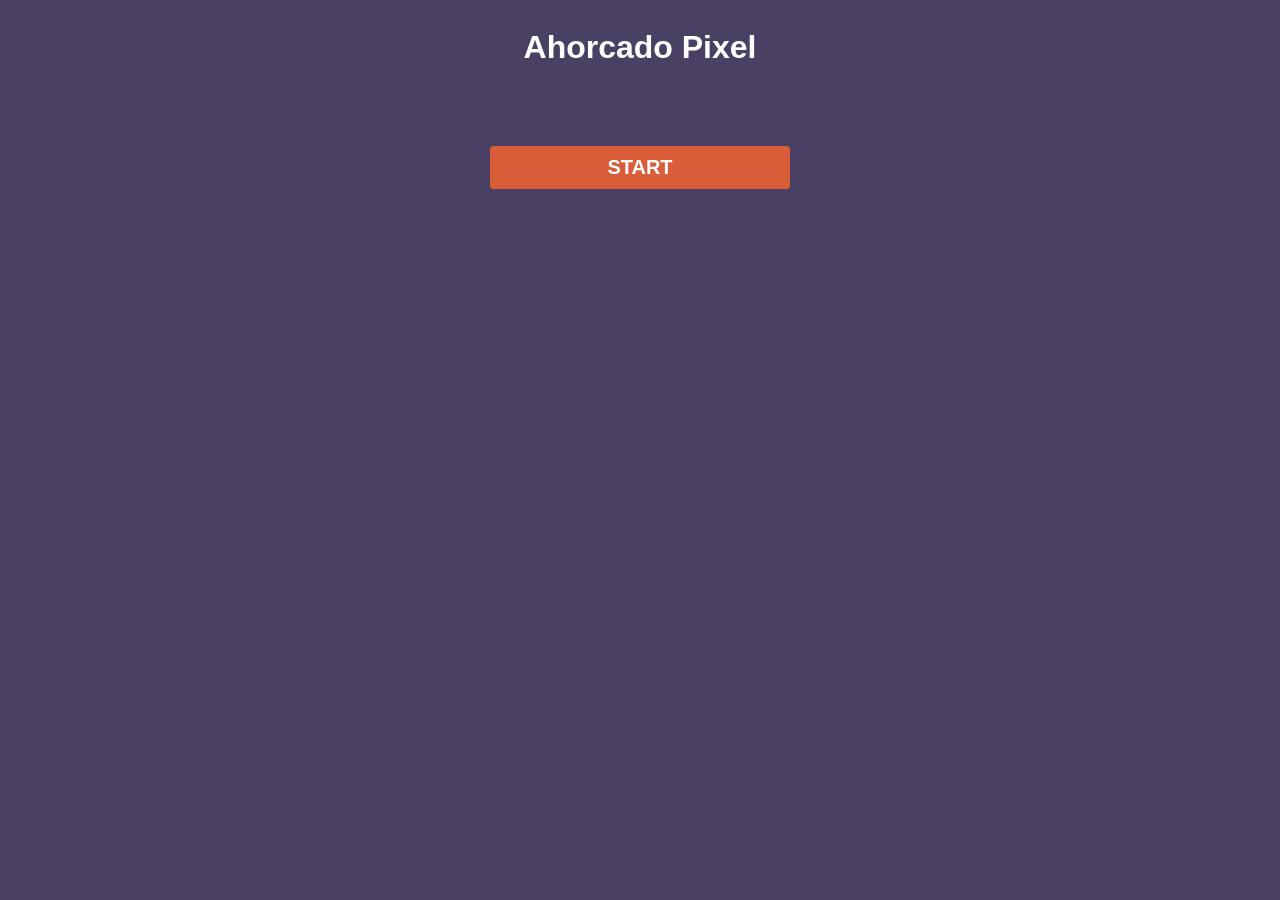
<file: minijuego/juegos/ahorcado/index.html>
<!DOCTYPE html>
<html lang="en">
<head>
    <meta charset="UTF-8">
    <meta http-equiv="X-UA-Compatible" content="IE=edge">
    <meta name="viewport" content="width=device-width, initial-scale=1.0">
    <title>Ahorcado</title>
    <link href="http://fonts.cdnfonts.com/css/sf-pixelate" rel="stylesheet">
    <link rel="stylesheet" href="styles.css" >
    <script type="text/javascript" src="palabras.js" defer></script>
    <script type="text/javascript" src="script.js" defer></script>
</head>
<body>
    <h1>Ahorcado Pixel</h1>
    <div>
        <canvas id="canvas"></canvas>
        <div id="usedLetters"></div>
    </div>
    <div id="usedLetters"></div>
    <div id="wordContainer"></div>
    <button id="startButton">START</button>
</body>
</html>
</file>
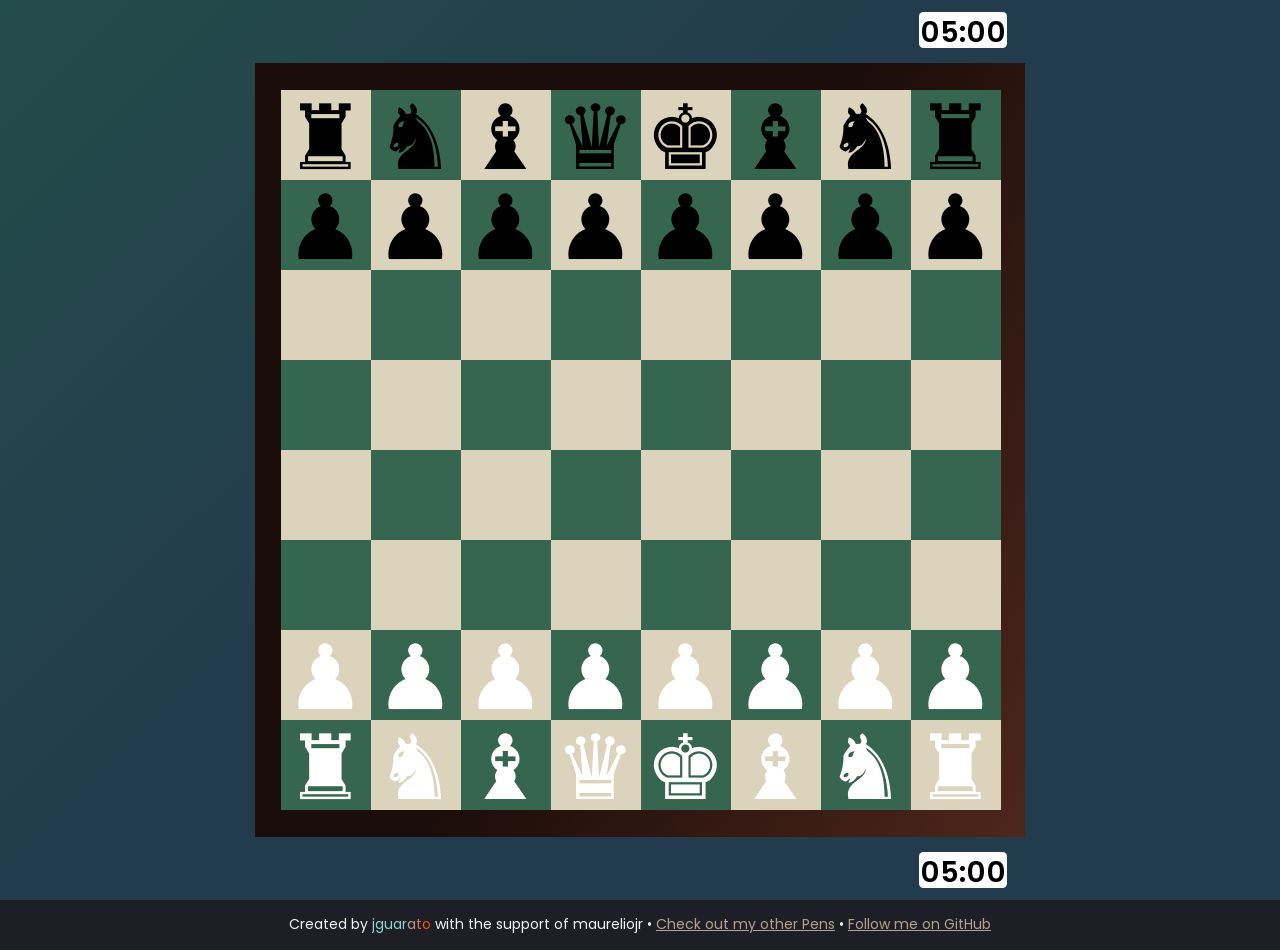
<file: minijuego/juegos/Ajedrez/index.html>
<!DOCTYPE html>
<html lang="en">
<head>
    <meta charset="UTF-8">
    <meta http-equiv="X-UA-Compatible" content="IE=edge">
    <meta name="viewport" content="width=device-width, initial-scale=1.0">
    <title>Ajedrez</title>
    <link rel="stylesheet" href="style.css">
    <script src="./main.js" defer></script>
</head>
<body>
    <div class="container">
        <div class="extra-zone">
          <div class="captured-zone" id="czblack"></div>
          <div class="countdown-timer" id="ctblack">05:00</div>
        </div>
        <div class="chessboard">
          <div class="line l8">
            <div class="square c1">
              <div class="black rook">♜</div>
            </div>
            <div class="square c2">
              <div class="black knight">♞</div>
            </div>
            <div class="square c3">
              <div class="black bishop">♝</div>
            </div>
            <div class="square c4">
              <div class="black queen">♛</div>
            </div>
            <div class="square c5">
              <div class="black king">♚</div>
            </div>
            <div class="square c6">
              <div class="black bishop">♝</div>
            </div>
            <div class="square c7">
              <div class="black knight">♞</div>
            </div>
            <div class="square c8">
              <div class="black rook">♜</div>
            </div>
          </div>
          <div class="line l7">
            <div class="square c1">
              <div class="black pawn">♟</div>
            </div>
            <div class="square c2">
              <div class="black pawn">♟</div>
            </div>
            <div class="square c3">
              <div class="black pawn">♟</div>
            </div>
            <div class="square c4">
              <div class="black pawn">♟</div>
            </div>
            <div class="square c5">
              <div class="black pawn">♟</div>
            </div>
            <div class="square c6">
              <div class="black pawn">♟</div>
            </div>
            <div class="square c7">
              <div class="black pawn">♟</div>
            </div>
            <div class="square c8">
              <div class="black pawn">♟</div>
            </div>
          </div>
          <div class="line l6">
            <div class="square c1"></div>
            <div class="square c2"></div>
            <div class="square c3"></div>
            <div class="square c4"></div>
            <div class="square c5"></div>
            <div class="square c6"></div>
            <div class="square c7"></div>
            <div class="square c8"></div>
          </div>
          <div class="line l5">
            <div class="square c1"></div>
            <div class="square c2"></div>
            <div class="square c3"></div>
            <div class="square c4"></div>
            <div class="square c5"></div>
            <div class="square c6"></div>
            <div class="square c7"></div>
            <div class="square c8"></div>
          </div>
          <div class="line l4">
            <div class="square c1"></div>
            <div class="square c2"></div>
            <div class="square c3"></div>
            <div class="square c4"></div>
            <div class="square c5"></div>
            <div class="square c6"></div>
            <div class="square c7"></div>
            <div class="square c8"></div>
          </div>
          <div class="line l3">
            <div class="square c1"></div>
            <div class="square c2"></div>
            <div class="square c3"></div>
            <div class="square c4"></div>
            <div class="square c5"></div>
            <div class="square c6"></div>
            <div class="square c7"></div>
            <div class="square c8"></div>
          </div>
          <div class="line l2">
            <div class="square c1">
              <div class="white pawn">♟</div>
            </div>
            <div class="square c2">
              <div class="white pawn">♟</div>
            </div>
            <div class="square c3">
              <div class="white pawn">♟</div>
            </div>
            <div class="square c4">
              <div class="white pawn">♟</div>
            </div>
            <div class="square c5">
              <div class="white pawn">♟</div>
            </div>
            <div class="square c6">
              <div class="white pawn">♟</div>
            </div>
            <div class="square c7">
              <div class="white pawn">♟</div>
            </div>
            <div class="square c8">
              <div class="white pawn">♟</div>
            </div>
          </div>
          <div class="line l1">
            <div class="square c1">
              <div class="white rook">♜</div>
            </div>
            <div class="square c2">
              <div class="white knight">♞</div>
            </div>
            <div class="square c3">
              <div class="white bishop">♝</div>
            </div>
            <div class="square c4">
              <div class="white queen">♛</div>
            </div>
            <div class="square c5">
              <div class="white king">♚</div>
            </div>
            <div class="square c6">
              <div class="white bishop">♝</div>
            </div>
            <div class="square c7">
              <div class="white knight">♞</div>
            </div>
            <div class="square c8">
              <div class="white rook">♜</div>
            </div>
          </div>
        </div>
        <div class="extra-zone">
          <div class="captured-zone" id="czwhite"></div>
          <div class="countdown-timer" id="ctwhite">05:00</div>
        </div>
        </div>  
        
        <footer>
          <p>
            Created by <a class="name-dark">jguarato</a> with the support of maureliojr • 
            <a href="https://codepen.io/jguarato" target="_blank">Check out my other Pens</a> •
            <a href="https://github.com/jguarato" target="_blank">Follow me on GitHub</a>
          </p>
        </footer>
        
</body>
</html>
</file>
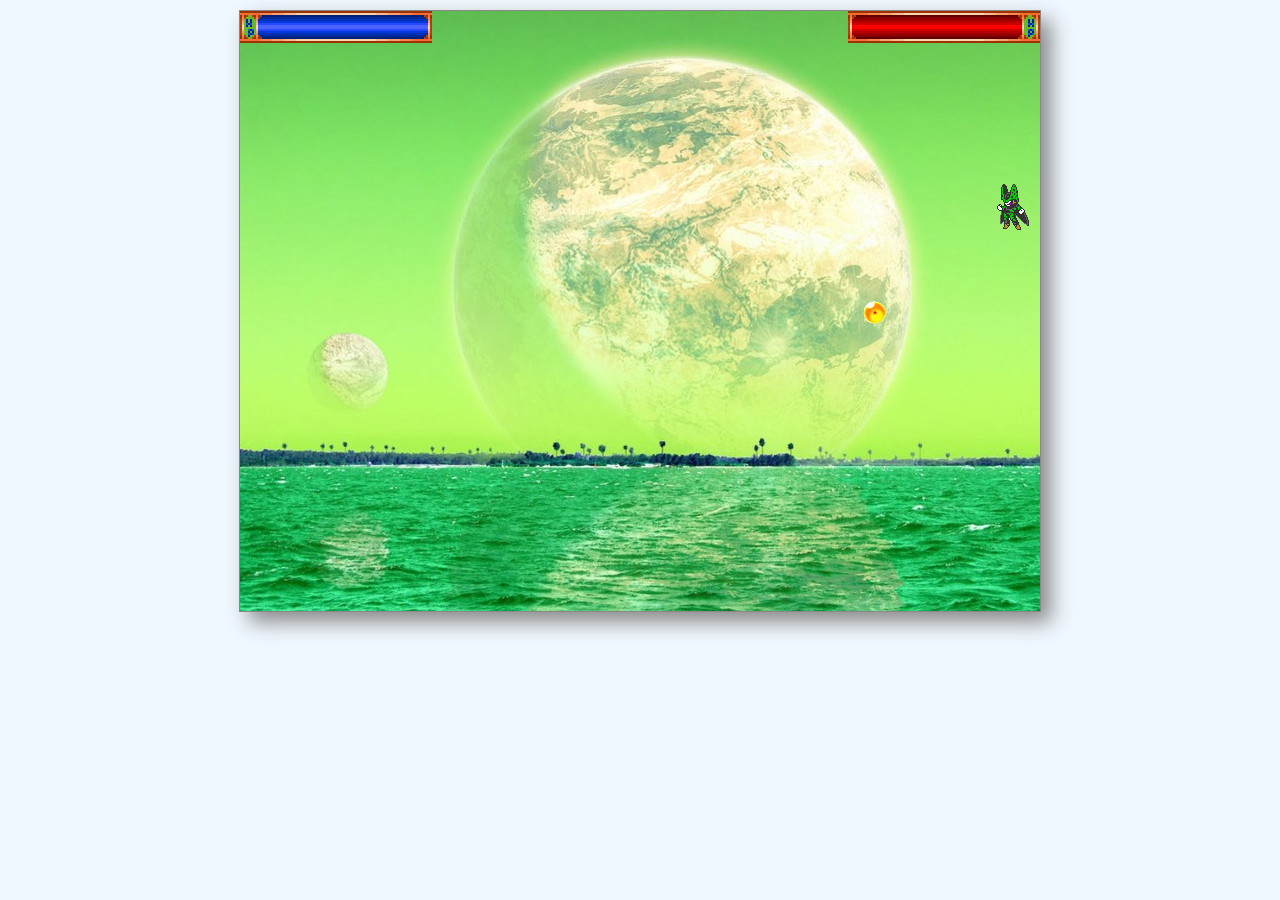
<file: minijuego/juegos/Juego DBZ Nina/index.html>
<!DOCTYPE html>
<html lang="es">
 <head>
  <meta charset="UTF-8">
  <title>DRAGONBALLZ</title>
  <link rel="stylesheet" href="game.css">
 </head>
 <body onkeydown="keyboard.listenKeydown(event);" onkeyup="keyboard.listenKeyup(event);" oncontextmenu="return false;" onload="gameLoop();">
  <audio id="bso" preload><source src="Sonidos/FoxSynergy - Chaos Lily.mp3" type="audio/mpeg" />Tu navegador no es compatible con el elemento audio de html5. Use un navegador compatible.</audio>
  <audio id="disparoCell" preload><source src="Sonidos/skweak2.ogg" type="audio/ogg" />Tu navegador no es compatible con el elemento audio de html5. Use un navegador compatible.</audio>
  <audio id="disparoGoku" preload><source src="Sonidos/skweak3.ogg" type="audio/ogg" />Tu navegador no es compatible con el elemento audio de html5. Use un navegador compatible.</audio>
  <audio id="heridoCell" preload><source src="Sonidos/cut_grunt2.wav" type="audio/wav" />Tu navegador no es compatible con el elemento audio de html5. Use un navegador compatible.</audio>
  <audio id="heridoGoku" preload><source src="Sonidos/gruntsound.wav" type="audio/wav" />Tu navegador no es compatible con el elemento audio de html5. Use un navegador compatible.</audio>
  <canvas id="gameScreen">Tu navegador no es compatible con el elemento canvas de html5. Use un navegador compatible.</canvas>
 </body>
 <script src="stats.min.js"></script>
 <script src="game.js"></script>
 <script type="text/javascript">
		// Google analytics
		(function(i,s,o,g,r,a,m){i['GoogleAnalyticsObject']=r;i[r]=i[r]||function(){
		(i[r].q=i[r].q||[]).push(arguments)},i[r].l=1*new Date();a=s.createElement(o),
		m=s.getElementsByTagName(o)[0];a.async=1;a.src=g;m.parentNode.insertBefore(a,m)
		})(window,document,'script','//www.google-analytics.com/analytics.js','ga');

		ga('create', 'UA-45433616-1', 'binary-sequence.github.io');
		ga('send', 'pageview');
 </script>
</html>
</file>
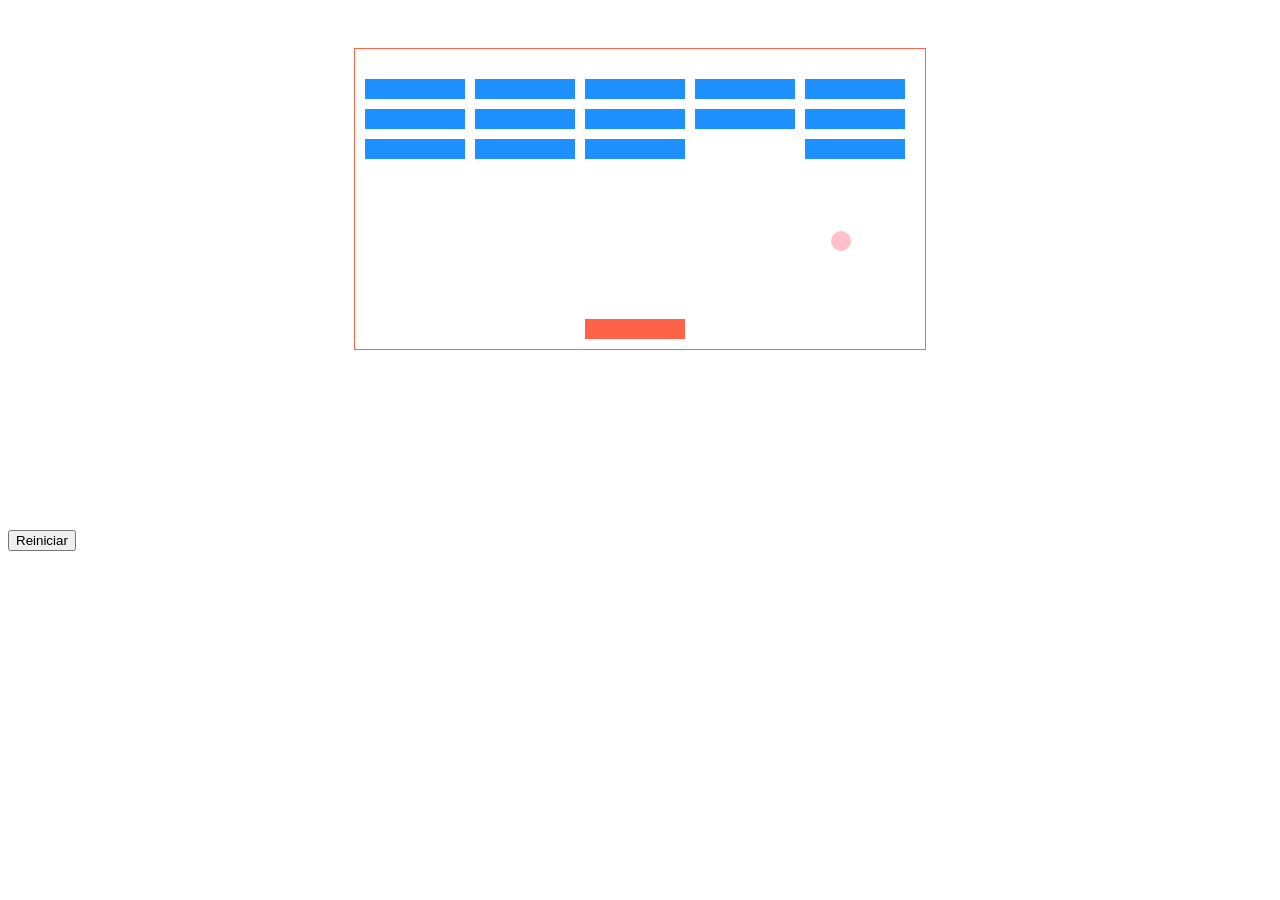
<file: minijuego/juegos/juego-bloques/index.html>
<!DOCTYPE html>
<html lang="en">
<head>
    <meta charset="UTF-8">
    <meta http-equiv="X-UA-Compatible" content="IE=edge">
    <meta name="viewport" content="width=device-width, initial-scale=1.0">
    <link rel="stylesheet" href="estilos.css">
    <title>Jueguecito</title>
</head>
<body>
    <div class="container">
        <div class="contenedor">
            
        </div>

    </div>
	<button id="reset">Reiniciar</button>
    <script src="codigo.js"></script>
</body>
</html>
</file>
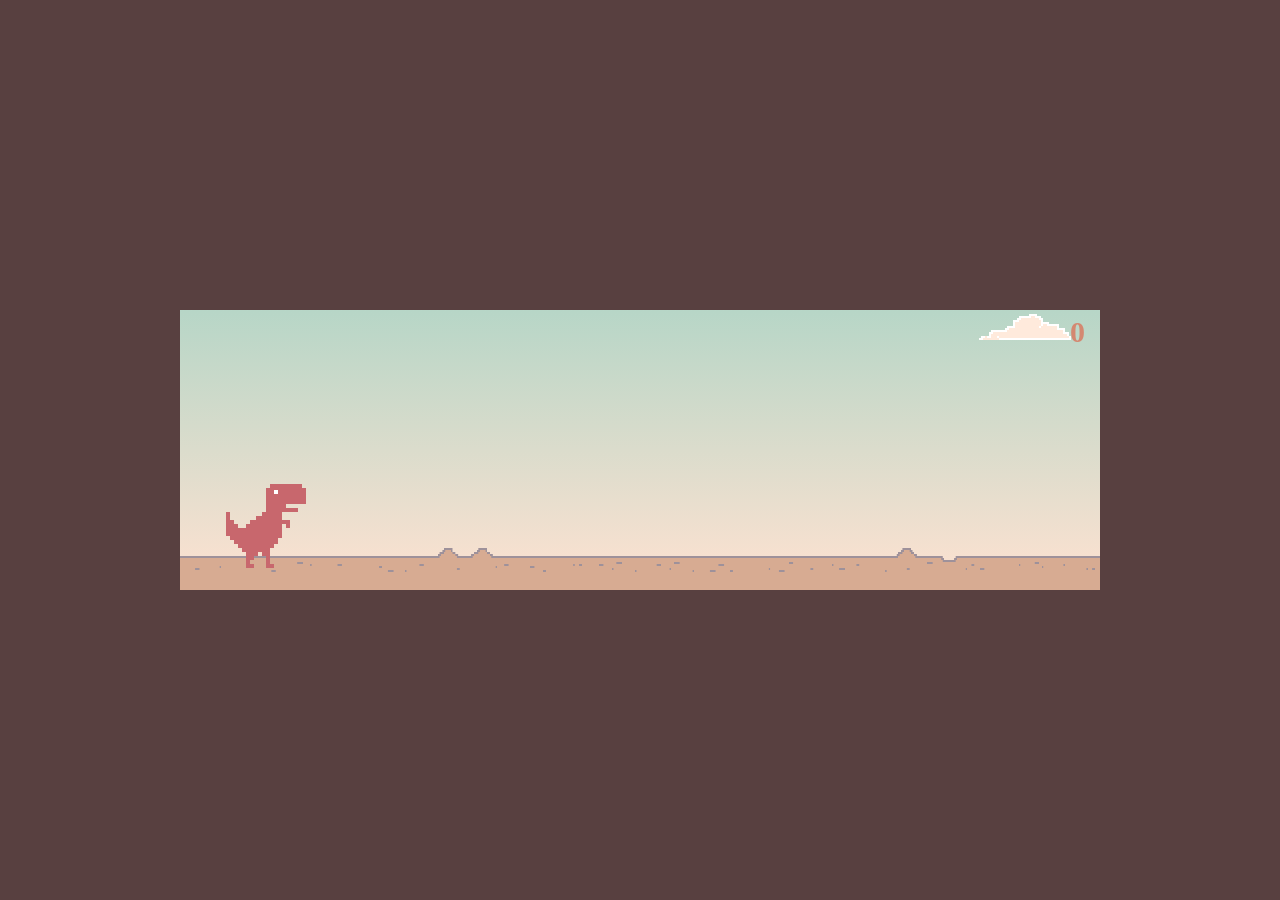
<file: minijuego/juegos/Juegopaz/index.html>
<!DOCTYPE html>
<html lang="en">
<head>
    <meta charset="UTF-8">
    <meta http-equiv="X-UA-Compatible" content="IE=edge">
    <meta name="viewport" content="width=device-width, initial-scale=1.0">
    <title>Dinosaurio Chrome V2</title>
    <style>

* {
    padding: 0;
    margin: 0;
}

body{
    height: 100vh;
    background: #584040;
    display: flex;
    align-items: center;
}

.contenedor {
    width: 920px;
    height: 280px;
    margin: 0 auto;
    
    position: relative;

    background: linear-gradient(#b7d6c7, transparent) #ffe2d1;/*linear-gradient(#90ebff, white);*/
    transition: background-color 1s linear;
    overflow: hidden;
}

.mediodia {
    background-color: #ffdcf3;
}

.tarde {
    background-color: #ffadad;
}

.noche {
    background-color: #aca8c7;
}

.dino {
    width: 84px;
    height: 84px;

    position: absolute;
    bottom: 22px;
    left: 42px;
    z-index: 2;

    background: url(img/dino.png) repeat-x 0px 0px;
    background-size: 336px 84px;
    background-position-x: 0px;

}

.dino-corriendo {
    animation: animarDino 0.25s steps(2) infinite;
}
.dino-estrellado {
    background-position-x: -252px;
}

.suelo {
    width: 200%;
    height: 42px;

    position: absolute;
    bottom: 0;
    left: 0;

    background: url(img/suelo.png) repeat-x 0px 0px;
    background-size: 50% 42px;

}

.cactus{
    width: 46px;
    height: 96px;

    position: absolute;
    bottom: 16px;
    left: 600px;
    z-index: 1;

    background: url(img/cactus1.png) no-repeat;
}
.cactus2{
    width: 98px;
    height: 66px;

    background: url(img/cactus2.png) no-repeat;
}

.nube{
    width: 92px;
    height: 26px;

    position: absolute;
    z-index: 0;

    background: url(img/nube.png) no-repeat;
    background-size: 92px 26px;
}

.score{
    width: 100px;
    height: 30px;

    position: absolute;
    top: 5px;
    right: 15px;
    z-index: 10;

    color: #d48871;
    font-family: Verdana;
    font-size: 30px;
    font-weight: bold;
    text-align: right;
}

.game-over{
    display: none;

    position: absolute;
    width: 100%;


    text-align: center;
    color: #7e928b;
    font-size: 30px;
    font-family: Verdana;
    font-weight: 700;
}

@keyframes animarDino{
    from{
        background-position-x: -84px;
    }
    to{
        background-position-x: -252px;
    }
}


    </style>
</head>
<body>

    <div class="contenedor">

        <div class="suelo"></div>
        
        <div class="dino dino-corriendo"></div>

        <div class="score">0</div>

    </div>

    <div class="game-over">GAME OVER</div>
    

<script>

//****** GAME LOOP ********//

var time = new Date();
var deltaTime = 0;

if(document.readyState === "complete" || document.readyState === "interactive"){
    setTimeout(Init, 1);
}else{
    document.addEventListener("DOMContentLoaded", Init); 
}

function Init() {
    time = new Date();
    Start();
    Loop();
}

function Loop() {
    deltaTime = (new Date() - time) / 1000;
    time = new Date();
    Update();
    requestAnimationFrame(Loop);
}

//****** GAME LOGIC ********//

var sueloY = 22;
var velY = 0;
var impulso = 900;
var gravedad = 2500;

var dinoPosX = 42;
var dinoPosY = sueloY; 

var sueloX = 0;
var velEscenario = 1280/3;
var gameVel = 1;
var score = 0;

var parado = false;
var saltando = false;

var tiempoHastaObstaculo = 2;
var tiempoObstaculoMin = 0.9;
var tiempoObstaculoMax = 1.8;
var obstaculoPosY = 16;
var obstaculos = [];

var tiempoHastaNube = 0.5;
var tiempoNubeMin = 0.7;
var tiempoNubeMax = 2.7;
var maxNubeY = 270;
var minNubeY = 100;
var nubes = [];
var velNube = 0.5;

var contenedor;
var dino;
var textoScore;
var suelo;
var gameOver;

function Start() {
    gameOver = document.querySelector(".game-over");
    suelo = document.querySelector(".suelo");
    contenedor = document.querySelector(".contenedor");
    textoScore = document.querySelector(".score");
    dino = document.querySelector(".dino");
    document.addEventListener("keydown", HandleKeyDown);
}

function Update() {
    if(parado) return;
    
    MoverDinosaurio();
    MoverSuelo();
    DecidirCrearObstaculos();
    DecidirCrearNubes();
    MoverObstaculos();
    MoverNubes();
    DetectarColision();

    velY -= gravedad * deltaTime;
}

function HandleKeyDown(ev){
    if(ev.keyCode == 32){
        Saltar();
    }
}

function Saltar(){
    if(dinoPosY === sueloY){
        saltando = true;
        velY = impulso;
        dino.classList.remove("dino-corriendo");
    }
}

function MoverDinosaurio() {
    dinoPosY += velY * deltaTime;
    if(dinoPosY < sueloY){
        
        TocarSuelo();
    }
    dino.style.bottom = dinoPosY+"px";
}

function TocarSuelo() {
    dinoPosY = sueloY;
    velY = 0;
    if(saltando){
        dino.classList.add("dino-corriendo");
    }
    saltando = false;
}

function MoverSuelo() {
    sueloX += CalcularDesplazamiento();
    suelo.style.left = -(sueloX % contenedor.clientWidth) + "px";
}

function CalcularDesplazamiento() {
    return velEscenario * deltaTime * gameVel;
}

function Estrellarse() {
    dino.classList.remove("dino-corriendo");
    dino.classList.add("dino-estrellado");
    parado = true;
}

function DecidirCrearObstaculos() {
    tiempoHastaObstaculo -= deltaTime;
    if(tiempoHastaObstaculo <= 0) {
        CrearObstaculo();
    }
}

function DecidirCrearNubes() {
    tiempoHastaNube -= deltaTime;
    if(tiempoHastaNube <= 0) {
        CrearNube();
    }
}

function CrearObstaculo() {
    var obstaculo = document.createElement("div");
    contenedor.appendChild(obstaculo);
    obstaculo.classList.add("cactus");
    if(Math.random() > 0.5) obstaculo.classList.add("cactus2");
    obstaculo.posX = contenedor.clientWidth;
    obstaculo.style.left = contenedor.clientWidth+"px";

    obstaculos.push(obstaculo);
    tiempoHastaObstaculo = tiempoObstaculoMin + Math.random() * (tiempoObstaculoMax-tiempoObstaculoMin) / gameVel;
}

function CrearNube() {
    var nube = document.createElement("div");
    contenedor.appendChild(nube);
    nube.classList.add("nube");
    nube.posX = contenedor.clientWidth;
    nube.style.left = contenedor.clientWidth+"px";
    nube.style.bottom = minNubeY + Math.random() * (maxNubeY-minNubeY)+"px";
    
    nubes.push(nube);
    tiempoHastaNube = tiempoNubeMin + Math.random() * (tiempoNubeMax-tiempoNubeMin) / gameVel;
}

function MoverObstaculos() {
    for (var i = obstaculos.length - 1; i >= 0; i--) {
        if(obstaculos[i].posX < -obstaculos[i].clientWidth) {
            obstaculos[i].parentNode.removeChild(obstaculos[i]);
            obstaculos.splice(i, 1);
            GanarPuntos();
        }else{
            obstaculos[i].posX -= CalcularDesplazamiento();
            obstaculos[i].style.left = obstaculos[i].posX+"px";
        }
    }
}

function MoverNubes() {
    for (var i = nubes.length - 1; i >= 0; i--) {
        if(nubes[i].posX < -nubes[i].clientWidth) {
            nubes[i].parentNode.removeChild(nubes[i]);
            nubes.splice(i, 1);
        }else{
            nubes[i].posX -= CalcularDesplazamiento() * velNube;
            nubes[i].style.left = nubes[i].posX+"px";
        }
    }
}

function GanarPuntos() {
    score++;
    textoScore.innerText = score;
    if(score == 5){
        gameVel = 1.5;
        contenedor.classList.add("mediodia");
    }else if(score == 10) {
        gameVel = 2;
        contenedor.classList.add("tarde");
    } else if(score == 20) {
        gameVel = 3;
        contenedor.classList.add("noche");
    }
    suelo.style.animationDuration = (3/gameVel)+"s";
}

function GameOver() {
    Estrellarse();
    gameOver.style.display = "block";
}

function DetectarColision() {
    for (var i = 0; i < obstaculos.length; i++) {
        if(obstaculos[i].posX > dinoPosX + dino.clientWidth) {
            //EVADE
            break; //al estar en orden, no puede chocar con más
        }else{
            if(IsCollision(dino, obstaculos[i], 10, 30, 15, 20)) {
                GameOver();
            }
        }
    }
}

function IsCollision(a, b, paddingTop, paddingRight, paddingBottom, paddingLeft) {
    var aRect = a.getBoundingClientRect();
    var bRect = b.getBoundingClientRect();

    return !(
        ((aRect.top + aRect.height - paddingBottom) < (bRect.top)) ||
        (aRect.top + paddingTop > (bRect.top + bRect.height)) ||
        ((aRect.left + aRect.width - paddingRight) < bRect.left) ||
        (aRect.left + paddingLeft > (bRect.left + bRect.width))
    );
}


</script>
</body>
</html>
</file>
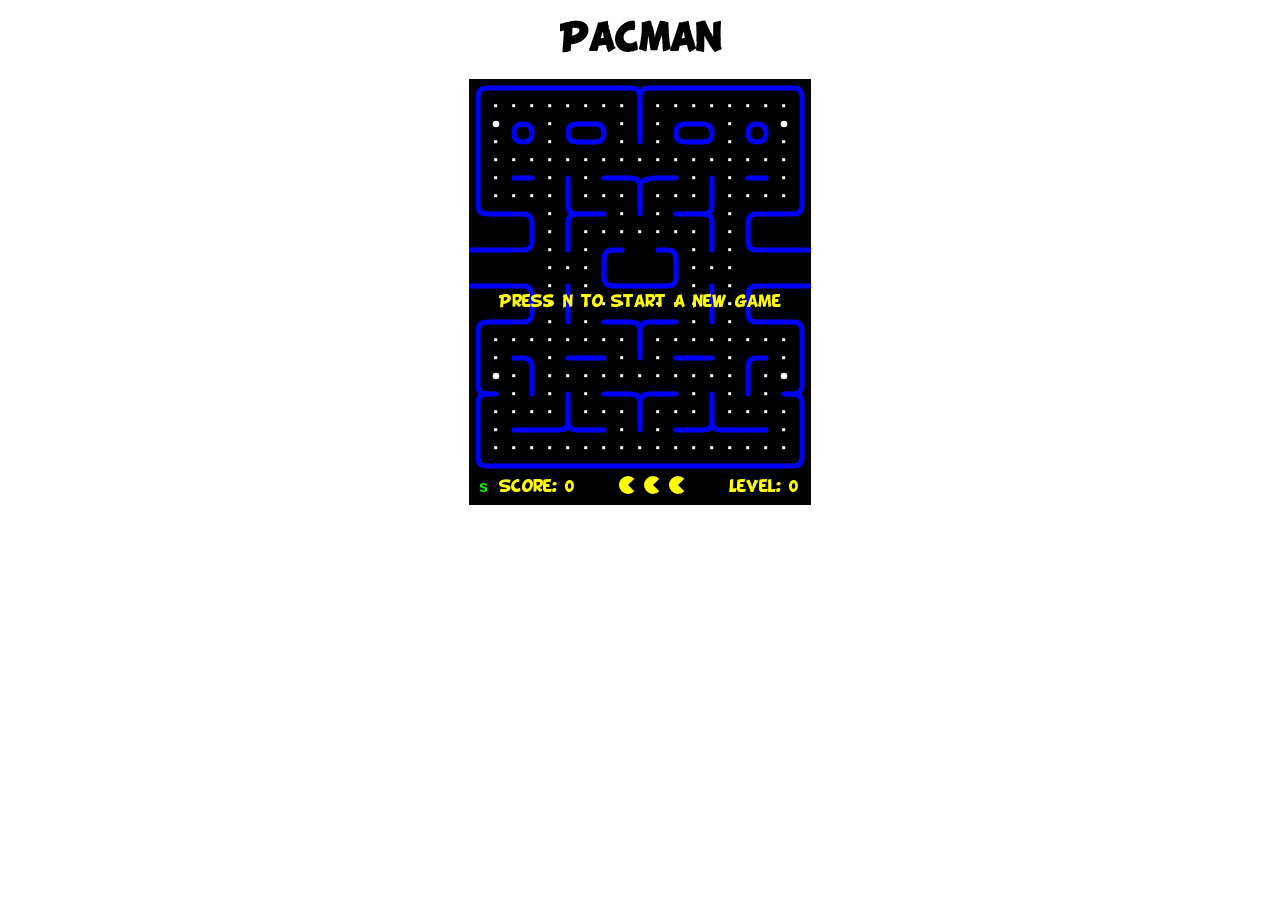
<file: minijuego/juegos/pacman-master/index.html>
<!DOCTYPE html>
<html>
  <head>
    <meta charset="utf-8" />
    <title>PACMAN</title>
    
    <style type="text/css">
      @font-face {
	    font-family: 'BDCartoonShoutRegular';
        src: url('BD_Cartoon_Shout-webfont.ttf') format('truetype');
	    font-weight: normal;
	    font-style: normal;
      }
      #pacman {
        height:450px;
        width:342px;
        margin:20px auto;
      }
      #shim { 
        font-family: BDCartoonShoutRegular; 
        position:absolute;
        visibility:hidden
      }
      h1 { font-family: BDCartoonShoutRegular; text-align:center; }
      body { width:342px; margin:0px auto; font-family:sans-serif; }
      a { text-decoration:none; }
    </style>

</head>

<body>
  
  <div id="shim">shim for font face</div>

  <h1>Pacman</h1>

  

  <div id="pacman"></div>
  <script src="pacman.js"></script>
  <script src="modernizr-1.5.min.js"></script>

  <script>

    var el = document.getElementById("pacman");

    if (Modernizr.canvas && Modernizr.localstorage && 
        Modernizr.audio && (Modernizr.audio.ogg || Modernizr.audio.mp3)) {
      window.setTimeout(function () { PACMAN.init(el, "./"); }, 0);
    } else { 
      el.innerHTML = "Sorry, needs a decent browser<br /><small>" + 
        "(firefox 3.6+, Chrome 4+, Opera 10+ and Safari 4+)</small>";
    }
  </script>

</body>
</html>
</file>
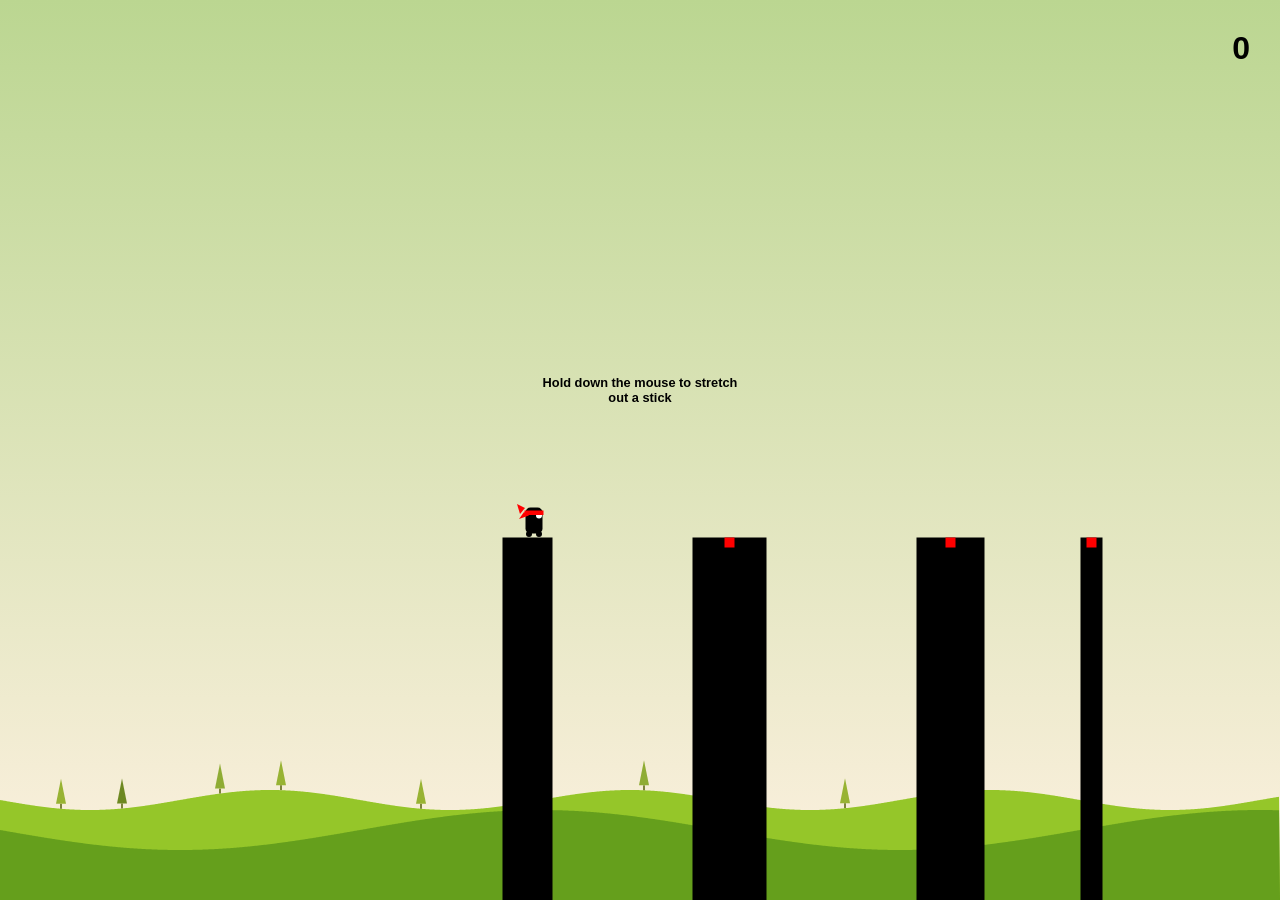
<file: minijuego/juegos/Stick Hero/index.html>
<!DOCTYPE html>
<html lang="en">
<head>
    <meta charset="UTF-8">
    <meta http-equiv="X-UA-Compatible" content="IE=edge">
    <meta name="viewport" content="width=device-width, initial-scale=1.0">
    <title>Document</title>
    <script src="./main.js" defer></script>
    <link rel="stylesheet" href="style.css">
</head>
<body>
    <div class="container">
        <div id="score"></div>
        <canvas id="game" width="375" height="375"></canvas>
        <div id="introduction">Hold down the mouse to stretch out a stick</div>
        <div id="perfect">DOUBLE SCORE</div>
        <button id="restart">RESTART</button>
      </div>
      
      
      </div>
</body>
</html>
</file>
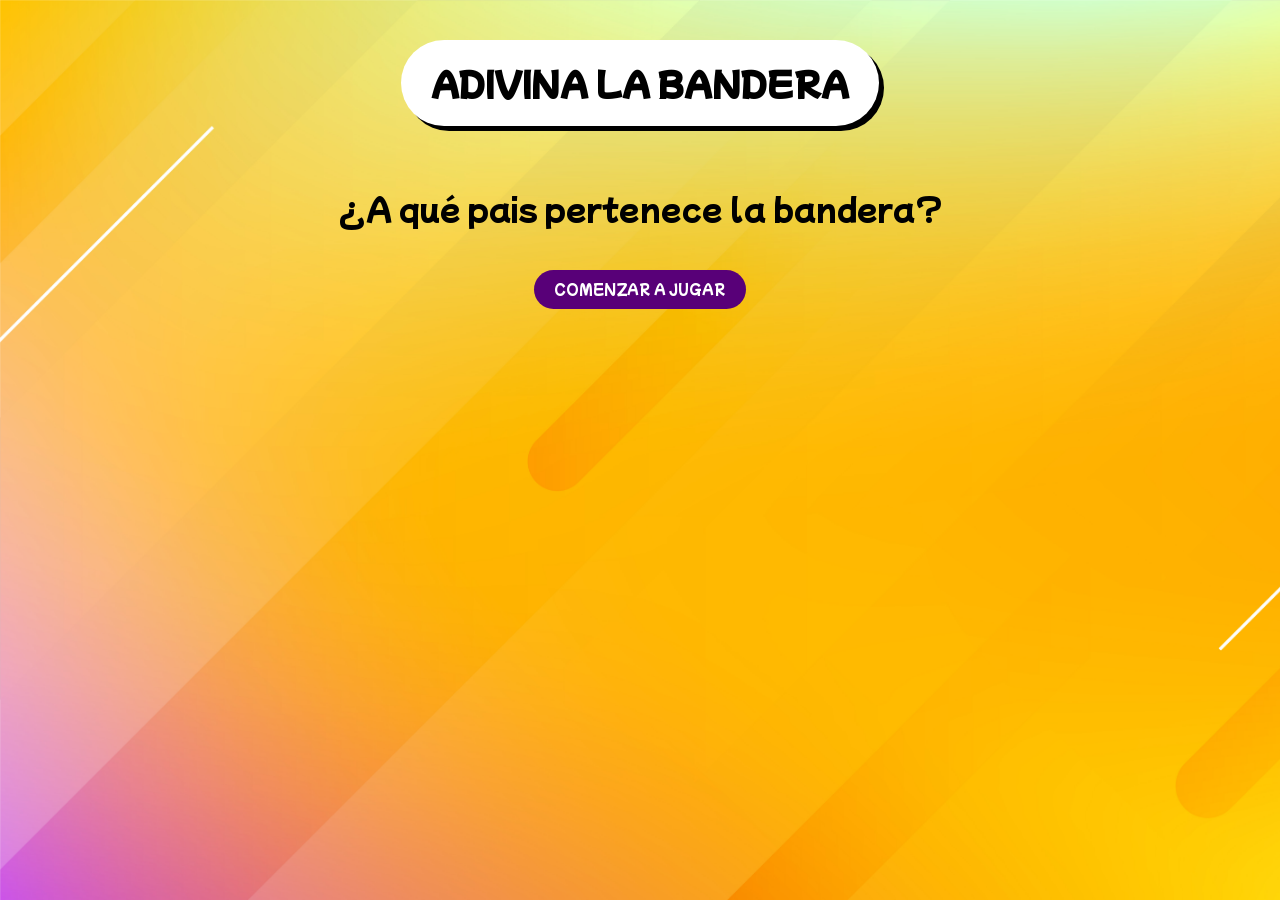
<file: minijuego/juegos/juego quiz/juego quiz/index.html>
<!DOCTYPE html>
<html lang="es">
<head>
    <meta charset="UTF-8">
    <meta http-equiv="X-UA-Compatible" content="IE=edge">
    <meta name="viewport" content="width=device-width, initial-scale=1.0">
    <link rel="stylesheet" href="estilo.css">
    <title>ADIVINA LA BANDERA</title>
</head>
<body>
    <h1>ADIVINA LA BANDERA</h1>

    <!-- Pantalla inicial -->
    <div id="pantalla-inicial">
        <p>¿A qué pais pertenece la bandera?</p>
        <button class="btn" onclick="comenzarJuego()">COMENZAR A JUGAR</button>
    </div>

    <!-- Pantalla juego -->
    <div class="pantalla-juego" id="pantalla-juego">
        <img src="img/ad.svg" alt="" id="imgBandera">
        <div class="opciones">
            <div class="opcion" id="op0" onclick="comprobarRespuesta(0)">
                <div class="letra" id="l0">A</div>
                <div class="nombre" id="n0">OPCION A</div>
            </div>
            <div class="opcion" id="op1" onclick="comprobarRespuesta(1)">
                <div class="letra" id="l1">B</div>
                <div class="nombre" id="n1">OPCION B</div>
            </div>
            <div class="opcion" id="op2" onclick="comprobarRespuesta(2)">
                <div class="letra" id="l2">C</div>
                <div class="nombre" id="n2">OPCION C</div>
            </div>
        </div>
    </div>
    <!-- Pantalla final -->
    <div id="pantalla-final">
        <h2>CORRECTAS: <span id="numCorrectas">3</span></h2>
        <h2>INCORRECTAS: <span id="numIncorrectas">2</span></h2>
        <button class="btn" onclick="volverAlInicio()">VOLVER AL INICIO</button>
    </div>

    
    <script src="script.js"></script>
</body>
</html>
</file>
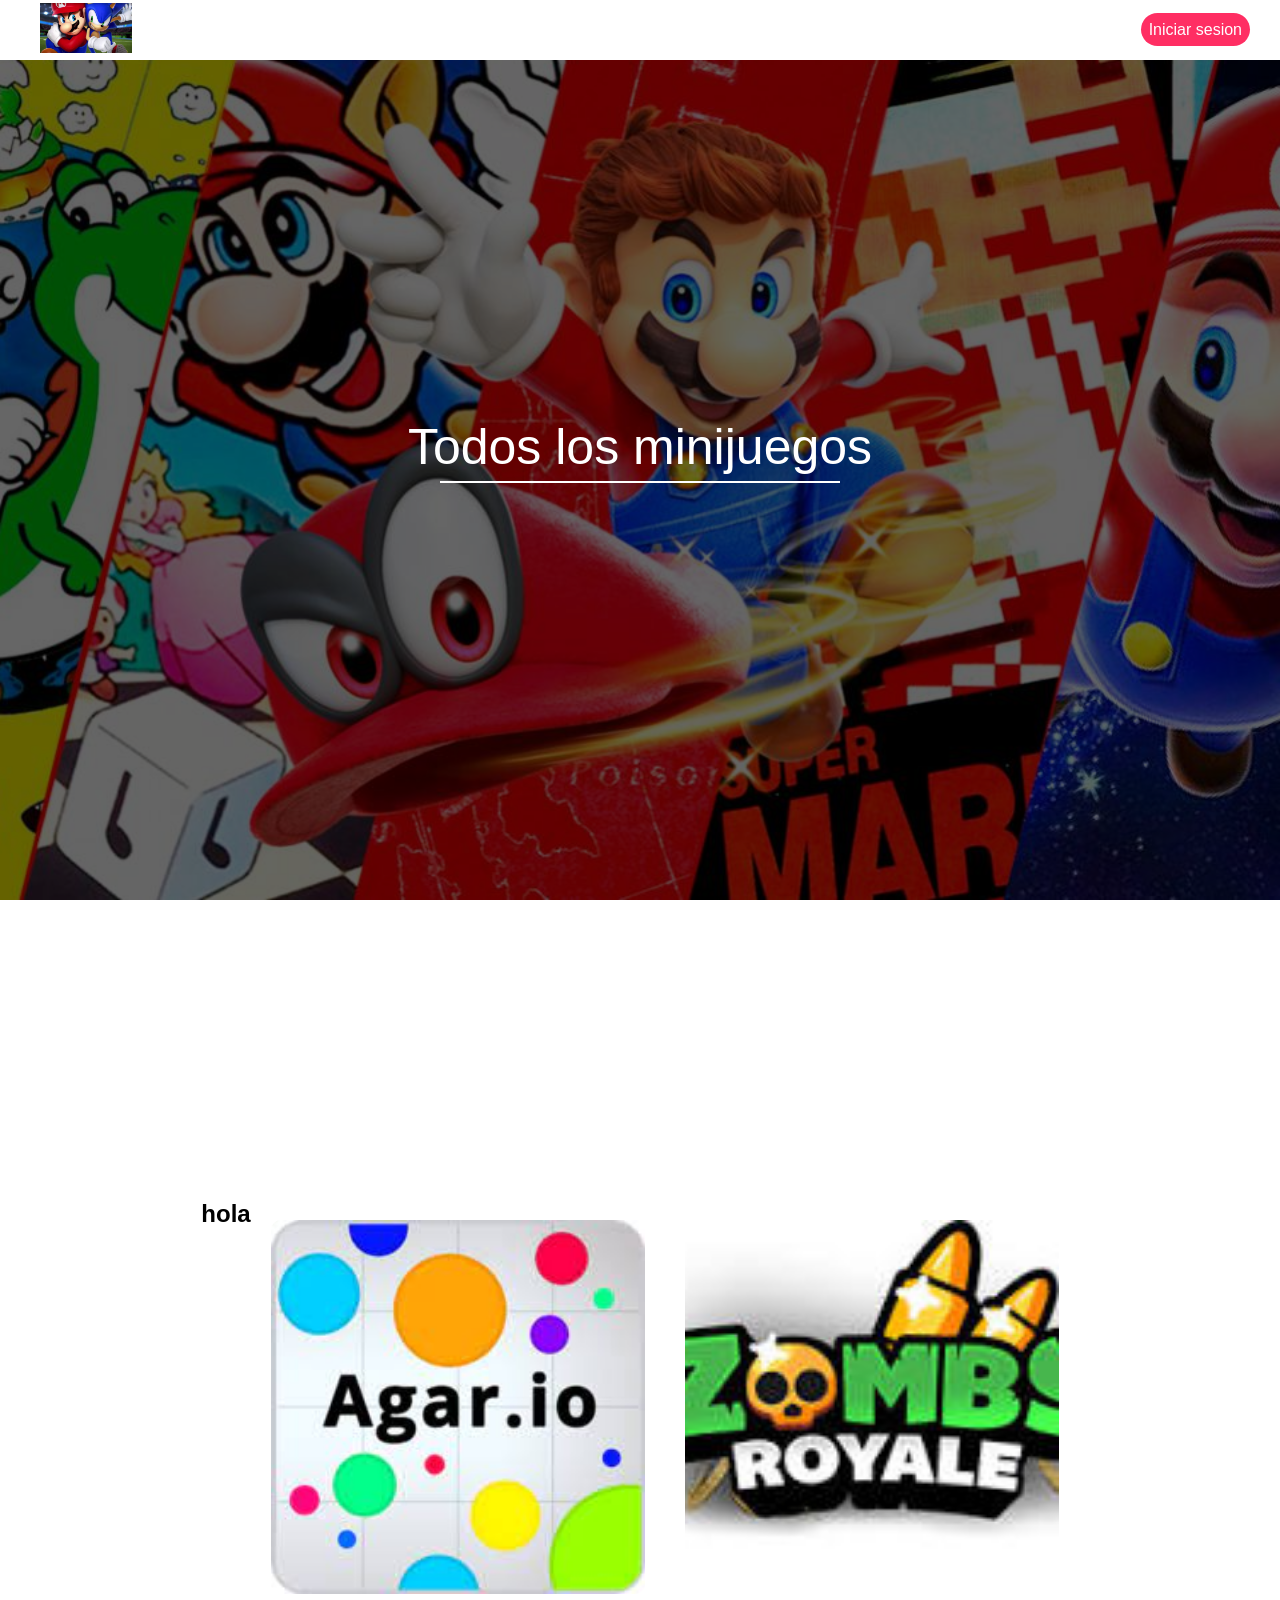
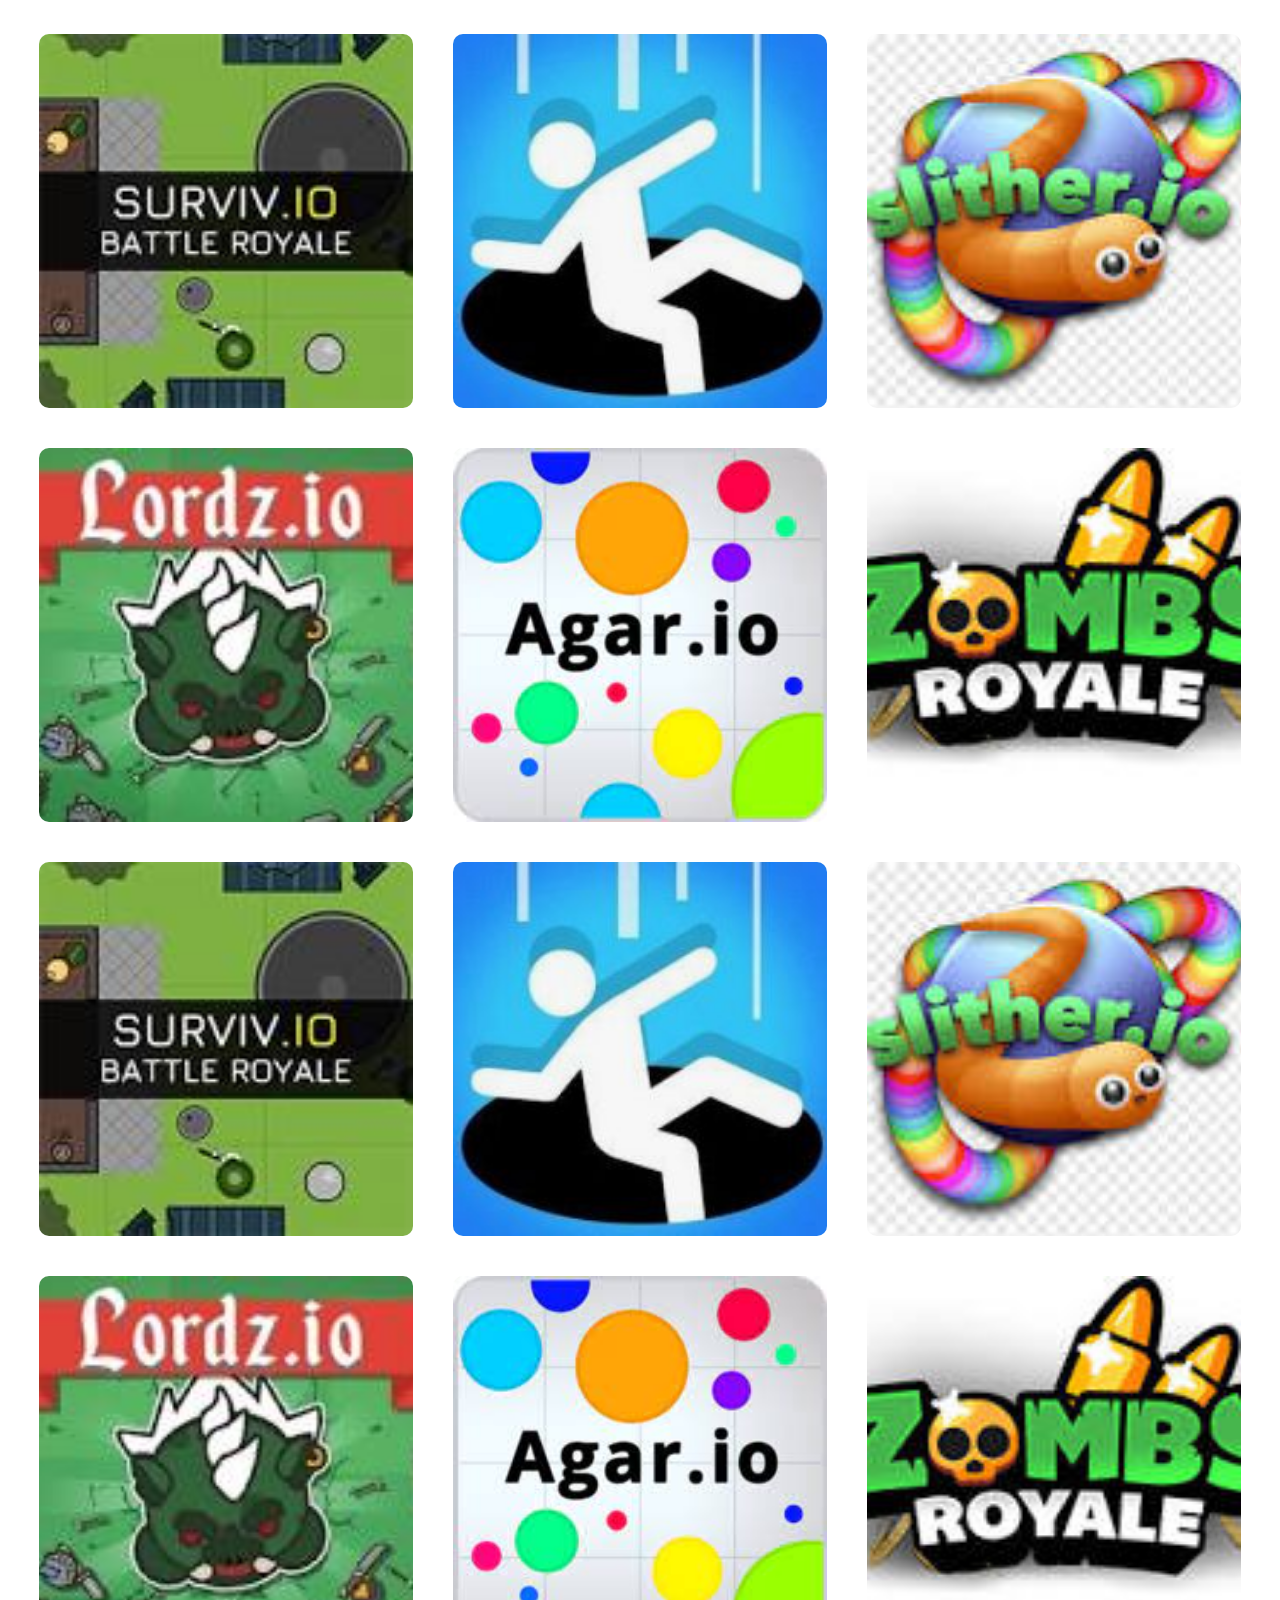
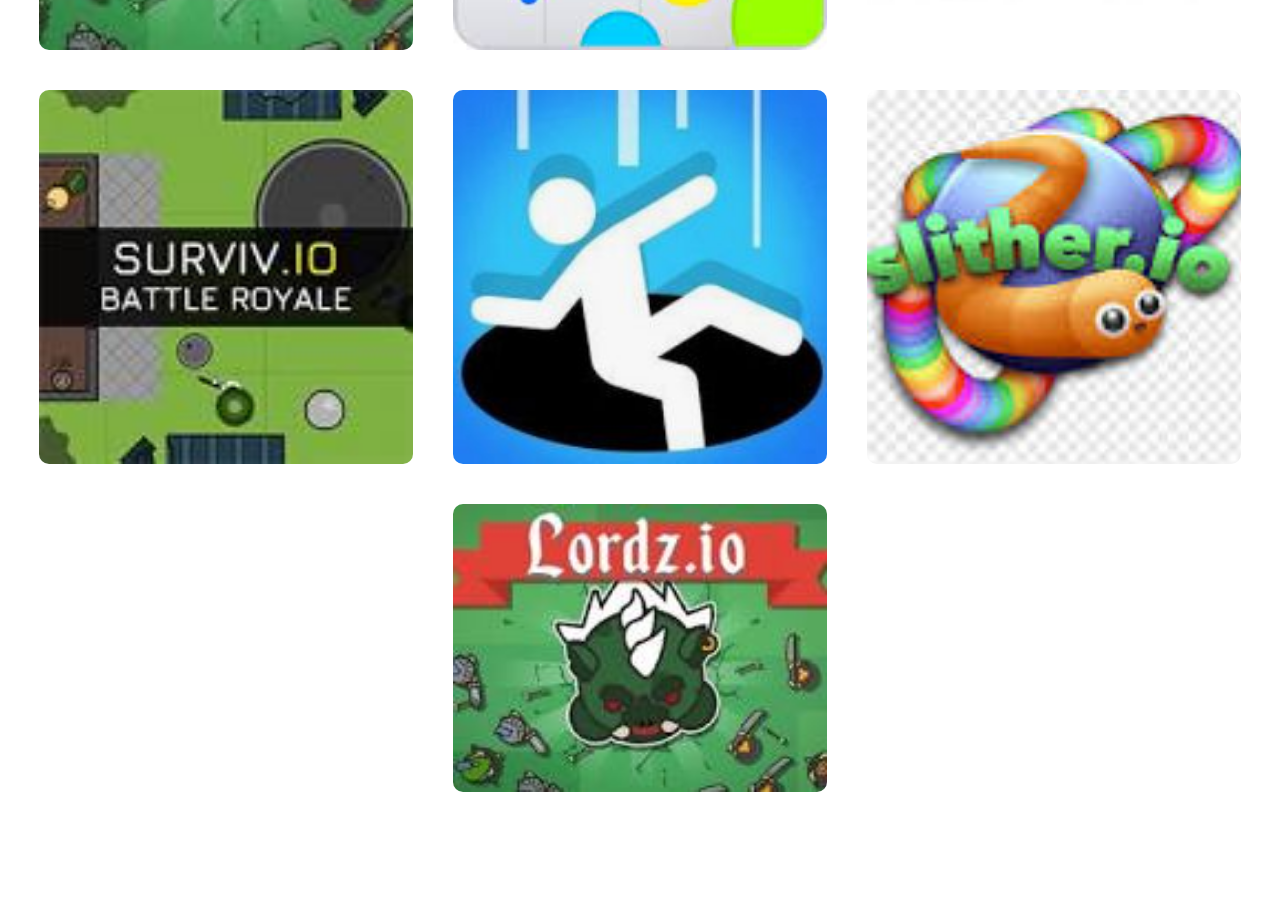
<file: minijuegos/juegos.html>
<!DOCTYPE html>
<html lang="es">

<head>
  <title>Minijuegos</title>
  <meta charset="UTF-8">
  <meta name="viewport" content="width=device-width, initial-scale=1.0">
  <meta http-equiv="X-UA-Compatible" content="ie=edge">
  <link rel="shortcut icon" href="img/Mario.png" type="image/x-icon">
  <!-- Estilos -->
  <link rel="stylesheet" href="css/styles.css">
  <link rel="stylesheet" href="css/juegos.css">

</head>

<body>

  <!-- Navegacion Menu -->
  <header id="header">
    <nav class="menu">
      <div class="logo-box">
        <link rel="shortcut icon" href="img/Mario.png" type="image/x-icon">
        <a title="messi" href="file:///C:/Users/Alumno/Desktop/minijuegos\index.html"> <img src="img/sonic.png"
            width="50"></a>
        <span class="btn-menu"><i class="fas fa-bars"></i></span>
      </div>
      <div class="list-container">
        <ul class="lists">
          <li><a href="#" class="activo">Iniciar sesion</a></li>
        </ul>
      </div>
    </nav>



    <!-- Img Header -->
    <div class="img-header">
      <div class="welcome">
        <h1>Todos los minijuegos</h1>
        <hr>
      </div>
    </div>

    <div class="skew-abajo"></div>

    <section class="our-projects">

      <div class="ejeZproject">
        <div class="container-project">
          <div class="project-img">
            <h2>hola</h2>
            <img src="img/diseño1.jpg" alt="">
            <img src="img/diseño2.jpg" alt="">
            <img src="img/diseño3.jpg" alt="">
            <img src="img/diseño4.jpg" alt="">
            <img src="img/diseño5.jpg" alt="">
            <img src="img/diseño6.jpg" alt="">
            <img src="img/diseño1.jpg" alt="">
            <img src="img/diseño2.jpg" alt="">
            <img src="img/diseño3.jpg" alt="">
            <img src="img/diseño4.jpg" alt="">
            <img src="img/diseño5.jpg" alt="">
            <img src="img/diseño6.jpg" alt="">
            <img src="img/diseño1.jpg" alt="">
            <img src="img/diseño2.jpg" alt="">
            <img src="img/diseño3.jpg" alt="">
            <img src="img/diseño4.jpg" alt="">
            <img src="img/diseño5.jpg" alt="">
            <img src="img/diseño6.jpg" alt="">

          </div>


        </div>
      </div>

      <div class="skew-abajo"></div>
    </section>


</body>
</file>
<file: minijuego/juegos/ahorcado/styles.css>
.hidden {
    color: transparent;
}

body {
    background-color: #4a4063;
    color: #fff;
    font-family: 'SF Pixelate', sans-serif;
    display: flex;
    flex-direction: column;
    justify-content: center;
    align-items: center;
}

#wordContainer {
    margin-top: 20px;
}

.letter {
    margin: 0 7px;
    position: relative;
    text-align: center;
}

.letter::after{
    content: ' ';
    display: block;
    position: absolute;
    left: 0;
    width: 100%;
    height: 1px;
    background-color: #fff;
    min-width: 12px;
}

#startButton {
    margin-top: 20px;
    appearance: none;
    font-family: 'SF Pixelate', sans-serif;
    border: none;
    width: 300px;
    padding: 10px;
    background: #d95d39;
    color: #fff;
    font-weight: 600;
    font-size: 20px;
    border-radius: 4px;
    cursor: pointer;
}
</file>
<file: minijuego/juegos/Ajedrez/style.css>
@import url('https://fonts.googleapis.com/css2?family=Fira+Sans:wght@400;500&family=Poppins:wght@300;400;500;600&display=swap');

html, body {
  display: grid;
	place-items: center;
  width: 100%;
  height: 100%;
  margin: 0;
  padding: 0;
  background: rgb(35,60,77);
  background: linear-gradient(315deg, rgba(35,60,77,1) 60%, rgba(35,77,74,1) 100%);
  font: 400 16rem "Fira Sans", sans-serif;
  line-height: 1.4;
  user-select: none;
}

.container {
  display: grid;
	place-items: center;
  width: 100%;
  height: 100vmin;
  margin: 0;
  padding: 0;
}

.extra-zone {
  min-width: 81.5vmin;
  height: 4vmin;
  padding: 1vmin;
  display: inline;
}

.captured-zone {
  width: 80%;
  height: 100%;
  margin: 0;
  float: left;
  line-height: 1.1;
}

.countdown-timer {
  width: 12%;
  margin-left: 8%;
  height: 100%;
  float: left;
  background-color: white;
  text-align: center;
  font-size: 3.2vmin;
  font-family: Poppins;
  font-weight: 600;
  border-radius: 0.5vmin;
}

.chessboard {
  background: linear-gradient(120deg, rgba(27,13,9,1) 50%, #4e261c 100%);
  padding: 3vmin 2vmin;
  min-width: 81.5vmin;
}

.line {
  margin-left: 1%;
  min-width: 100%;
}

.square {
  width: 10vmin;
  height: 10vmin;
  margin: 0;
  float: left;
  text-align: center;
  line-height: 1.1;
}

.line:nth-child(even) .square:nth-child(odd) {
  background-color: #366650;
}

.line:nth-child(even) .square:nth-child(even) {
  background-color: #dbd3bc;
}

.line:nth-child(odd) .square:nth-child(odd) {
  background-color: #dbd3bc;
}

.line:nth-child(odd) .square:nth-child(even) {
  background-color: #366650;
}

.white {
  color: white;
}

.black {
  color: black;
}

.white, .black {
  width: fit-content;
  margin: auto;
}

.square > .white, .square > .black {
  font-size: 10vmin;
}

.captured-zone > .white, .captured-zone > .black{
  font-size: 4vmin;
  float: left;
}

.draggable:hover {
  cursor: grab;
}

.draggable:active {
  cursor: grabbing;
}

.dragging {
  background-color: transparent;
  opacity: 0.4;
}

.dropzone {
  background: radial-gradient(circle at center, rgba(0, 0, 0, 0.1) 25.5%, transparent 25%);
  background-size: 100% 100%;
  background-position: 50% 50%;
}

.dragover {
  box-shadow: inset 0 0 0 0.7vh rgba(0, 0, 0, 0.1);
}

.capture {
  background: radial-gradient(circle at center, transparent 55%, rgba(0, 0, 0, 0.2) 56%, transparent 66%);
  background-size: 100% 100%;
  background-position: 50% 50%;
}

#piece-selector {
  display: block;
  position: absolute;
  background-color: inherit;
  box-shadow: 0 0 16px 0.7vmin rgba(0,0,0,0.4);
  z-index: 1;
}

#piece-selector a {
  display: block;
  user-select: none;
  width: fit-content;
  margin: auto;
  padding-bottom: 2vmin;
  width: 10vmin;
  height: 10vmin;
  font-size: 10vmin;
  text-decoration: none;
  cursor: pointer;
}

footer {
  width: 100%;
  height: fit-content;
  background-color: #1e1f26;
  font-size: 14px;
}

footer p {
  margin: 15px;
  text-align: center;
  color: #F5F5F5;
  font-family: Poppins;
}

footer a:link {
  color: #b3a290;
}
footer a:visited {
  color: #91d4d0;
}
footer a:hover {
  color: #ff3300;
}
footer a:active {
  color: #ff3300;
}

.name-dark {
  color: #91d4d0;
  text-decoration: none;
  background: linear-gradient(to right, #91d4d0 50%, #ff3300 100%);
  -webkit-background-clip: text;
  -webkit-text-fill-color: transparent;
}
</file>
<file: minijuego/juegos/Juego DBZ Nina/game.css>
body { background-color:aliceblue; margin:0px; text-align:center; }
#gameScreen { width:800px; height:600px; margin:10px 10px 10px 10px; border:1px solid #888888; box-shadow:10px 10px 20px #888888; }
</file>
<file: minijuego/juegos/juego-bloques/estilos.css>
.container{
    width: 900px;
    height: 50vh;
    margin:2rem auto;
}
.contenedor{
    width:570px;
    height:300px;
    position: relative;
    border:1px solid tomato;
    margin:3rem auto;
}
.bloque{
    
    height:20px;
    width:100px;
    background-color:dodgerblue;
    position:absolute;
}
.usuario{
    width:100px;
    height:20px;
    position:absolute;
    background-color:tomato;
}
.bola{
    height:20px;
    width:20px;
    position:absolute;
    border-radius: 10px;
    background-color:pink;
}
</file>
<file: minijuego/juegos/Stick Hero/style.css>
html,
body {
  height: 100%;
  margin: 0;
}

body {
  font-family: "Segoe UI", Tahoma, Geneva, Verdana, sans-serif;
  cursor: pointer;
}

.container {
  display: flex;
  justify-content: center;
  align-items: center;
  height: 100%;
}

#score {
  position: absolute;
  top: 30px;
  right: 30px;
  font-size: 2em;
  font-weight: 900;
}

#introduction {
  width: 200px;
  height: 150px;
  position: absolute;
  font-weight: 600;
  font-size: 0.8em;
  font-family: "Segoe UI", Tahoma, Geneva, Verdana, sans-serif;
  text-align: center;
  transition: opacity 2s;
}

#restart {
  width: 120px;
  height: 120px;
  position: absolute;
  border-radius: 50%;
  color: white;
  background-color: red;
  border: none;
  font-weight: 700;
  font-size: 1.2em;
  font-family: "Segoe UI", Tahoma, Geneva, Verdana, sans-serif;
  display: none;
  cursor: pointer;
}

#perfect {
  position: absolute;
  opacity: 0;
  transition: opacity 2s;
}

#youtube,
#youtube-card {
  display: none;
}

@media (min-height: 425px) {
  /** Youtube logo by https://codepen.io/alvaromontoro */
  #youtube {
    z-index: 2;
    display: block;
    width: 100px;
    height: 70px;
    position: absolute;
    bottom: 20px;
    left: 20px;
    background: red;
    border-radius: 50% / 11%;
    transform: scale(0.8);
    transition: transform 0.5s;
  }

  #youtube:hover,
  #youtube:focus {
    transform: scale(0.9);
  }

  #youtube::before {
    content: "";
    display: block;
    position: absolute;
    top: 7.5%;
    left: -6%;
    width: 112%;
    height: 85%;
    background: red;
    border-radius: 9% / 50%;
  }

  #youtube::after {
    content: "";
    display: block;
    position: absolute;
    top: 20px;
    left: 40px;
    width: 45px;
    height: 30px;
    border: 15px solid transparent;
    box-sizing: border-box;
    border-left: 30px solid white;
  }

  #youtube span {
    font-size: 0;
    position: absolute;
    width: 0;
    height: 0;
    overflow: hidden;
  }

  #youtube:hover + #youtube-card {
    display: block;
    position: absolute;
    bottom: 12px;
    left: 10px;
    padding: 25px 25px 25px 130px;
    width: 300px;
    background-color: white;
  }
}
</file>
<file: minijuego/juegos/juego quiz/juego quiz/estilo.css>
@import url('https://fonts.googleapis.com/css2?family=Mochiy+Pop+One&display=swap');
*{
    box-sizing: border-box;
    font-family: 'Mochiy Pop One';
}
body{
    background: url(img/fondo.jpg);
    background-size: cover;
    background-attachment: fixed;
    margin: 0;
}
h1{
    width: fit-content;
    background-color: #fff;
    margin: 40px auto;
    border-radius: 60px;
    box-shadow: 5px 5px 0 #000;
    padding: 20px 30px;
}
footer{
    position: absolute;
    bottom: 0;
    left: 0;
    width: 100%;
    background-color: #000;
    color: #000;
    font-size: 12px;
    color: #fff;
    padding: 10px;
    text-align: center;
}

/* PANTALLA INICIO */
#pantalla-inicial{
    display: block;
    text-align: center;
    font-size: 30px;
}
#pantalla-inicial{
    margin: 60px 0;
}
.btn{
    border: none;
    background: #580078;
    color: #fff;
    padding: 10px 20px;
    border-radius: 50px;
    cursor: pointer;
    transition: .5s;
}
.btn:hover{
    transform: scale(1.1);
}



/* PANTALLA juego */
#pantalla-juego{
    display: none;
}
.pantalla-juego{
    max-width: 800px;
    margin: 50px auto;
    text-align: center;
}
.pantalla-juego img{
    max-width: 400px;
    width: 100%;
}
.opciones{
    max-width: 400px;
    margin: auto;
}
.opcion{
    display: flex;
    position: relative;
    align-items: center;
    max-width: 400px;
    margin: 30px auto;
    cursor: pointer;
}
.opcion .letra{
    background-color: #580078;
    width: 50px;
    height: 50px;
    font-size: 30px;
    font-weight: bold;
    color: #fff;
    text-align: center;
    border-radius: 50%;
    line-height: 35px;
    border: 5px solid #fff;
    position: relative;
}
.opcion .nombre{
    background: #fff;
    width: 100%;
    font-size: 25px;
    position: absolute;
    margin-left: 30px;
    z-index: -2;
    border-radius: 0 20px 20px 0;
    padding: 7px 0 7px 30px;
}
/* clases que se aplicará cuando haya acertada la opcion  */
.opcion .nombreAcertada{
    background-color: yellowgreen;
    color: #fff;
}
.opcion .letraAcertada{
    background-color: yellowgreen;
    color: #fff ;
}
/* clases que se aplicaran cuando se equivoque en la opcion elegida */
.opcion .nombreNoAcertada{
    background-color: darkred;
    color: #fff;
}
.opcion .letraNoAcertada{
    background-color: darkred;
    color: #fff;
}




/* PANTALLA final */
#pantalla-final{
    display: none;
    text-align: center;
}
#pantalla-final #numCorrectas{
    background-color: chartreuse;
    display: inline-block;
    width: 50px;
    height: 50px;
    border-radius: 50%;
    border: 5px solid #fff;
}
#pantalla-final #numIncorrectas{
    background-color: darkred;
    display: inline-block;
    width: 50px;
    height: 50px;
    border-radius: 50%;
    border: 5px solid #fff;
}
</file>
<file: minijuegos/css/styles.css>
:root {
	--red: #ff2e63;
	--blue: #08d9d6;
	--black: #252a34;
	--white: #eaeaea;
}

* {
	margin: 0;
	padding: 0;
	box-sizing: border-box;
}

body {
	background: #fff;
	overflow-x: hidden;
	font-family: "Raleway", sans-serif;
}

/** Ir arriba **/
.go-top {
	position: fixed;
	bottom: 100px;
	right: -100%;
	width: 50px;
	height: 50px;
	background: #ffff;
	border: 2px solid var(--red);
	display: flex;
	justify-content: center;
	align-items: center;
	cursor: pointer;
	z-index: 1000;
	transition: 0.5s;
}
.go-top > span:hover {
	color: var(--white);
}
.go-top:hover {
	background: var(--red);
	color: #fff;
	border: 2px solid var(--white);
}
.go-top > span {
	font-size: 30px;
	color: var(--black);
}

/** Efecto Skew **/
.skew-abajo {
	position: absolute;
	bottom: 0;
	left: 0;
	border-width: 0 0 10vh 100vw;
	border-style: solid;
	border-color: transparent transparent #fff transparent;
}
.skew-arriba {
	position: absolute;
	top: 0;
	left: 0;
	border-width: 10vh 100vw 0 0;
	border-style: solid;
	border-color: #fff transparent transparent transparent;
	z-index: 10;
}

/** Menu de Navegacion **/
#header {
	position: relative;
	width: 100%;
}
.menu {
	position: fixed;
	top: 0;
	left: 0;
	width: 100%;
	height: 60px;
	background: #ffff;

	display: flex;
	justify-content: space-between;
	align-items: center;
	z-index: 9999;
}
.menu .logo-box {
	margin-left: 20px;
	position: center;
}

.menu .logo-box a img {
	width: 80%;
	height: 50px;
	margin-left: 20px;
	position: center;
}

.menu .list-container {
	margin-right: 20px;
}
.menu .list-container ul {
	display: flex;
}
.menu .list-container ul li {
	list-style: none;
}
.menu .list-container ul li a {
	text-decoration: none;
	margin: 0px 10px;
	padding: 8px;
	color: var(--black);
	border-radius: 24px;
	transition: 0.3s;
	font-size: 16px;
}
.menu .list-container ul li a.activo {
	background: var(--red);
	color: #ffff;
}
.menu .list-container ul li a:hover {
	background: var(--red);
	color: #ffff;
}

.btn-menu > .fa-bars {
	display: none;
}

/** Menu de Navegacion **/

/** IMG - Header **/
.img-header {
	position: relative;
	width: 100%;
	height: 100vh;
	background: url(../img/header.jpg);
	background-attachment: fixed;
	background-position: center;
	background-size: cover;
}
.img-header .welcome {
	position: absolute;
	top: 0;
	left: 0;
	width: 100%;
	height: 100%;
	background: rgba(0, 0, 0, 0.6);

	display: flex;
	justify-content: center;
	align-items: center;
	flex-direction: column;
}
.img-header .welcome h1 {
	font-size: 50px;
	color: #fff;
	font-weight: 200;
}
.img-header .welcome hr {
	width: 400px;
	height: 2px;
	background: #fff;
	border: none;
	margin-top: 5px;
}
.img-header .welcome p {
	font-size: 20px;
	color: #ffff;
	margin-top: 20px;
}
.img-header .welcome > button {
	width: 170px;
	height: 40px;
	background: var(--red);
	border-radius: 24px;
	border: none;
	outline: none;
	font-size: 22px;
	color: #fff;
	text-align: center;
	margin-top: 20px;
	cursor: pointer;
	transition: 0.5s;
}
.img-header .welcome > button:hover {
	background: var(--blue);
}

/** IMG - Header **/

/** Acerca de Nosotros **/

.acerca-de {
	width: 100%;
	margin-top: 120px;
}
.acerca-de .info-container {
	width: 80%;
	margin: auto;
	display: flex;
	justify-content: center;
	flex-direction: column;
}
.acerca-de .info-container h1 {
	font-size: 50px;
	font-weight: 400;
	color: var(--black);
	text-align: center;
	margin-bottom: 20px;
}
.acerca-de .info-container p {
	text-align: center;
	font-size: 17px;
	color: var(--black);
	line-height: 35px;
	margin: 10px 0px;
}

.our-projects .container-project .about-more {
	width: 100%;
	display: flex;
	justify-content: center;
}
.our-projects .container-project .about-more button {
	width: 120px;
	height: 40px;
	text-align: center;
	line-height: 40px;
	font-size: 20px;
	background: var(--red);
	border: none;
	outline: none;
	border-radius: 20px;
	color: #fff;
	cursor: pointer;
	transition: 0.5s;
}
.our-projects .container-project .about-more button:hover {
	background: var(--blue);
}

/** Acerca de Nosotros **/

/** Nuestros Proyectos **/
.our-projects {
	position: relative;
	width: 100%;
	height: 100%;
	background: url(../img/img-2.jpg);
	background-attachment: fixed;
	background-position: center;
	background-size: cover;
	margin-top: 120px;
}
.our-projects .deg-background {
	position: absolute;
	top: 0;
	left: 0;
	width: 100%;
	height: 100%;
	background: rgba(0, 0, 0, 0.6);
}
.our-projects .ejeZproject {
	position: relative;
	width: 100%;
	height: 100%;
}
.our-projects .container-project {
	width: 100%;
	margin: auto;
	padding-top: 100px;
}
.our-projects .container-project .project-title {
	border: 2px solid #fff;
	padding: 10px;
	text-align: center;
	width: 50%;
	margin: auto;
}
.our-projects .container-project .project-title h2 {
	font-size: 40px;
	color: #fff;
	font-weight: normal;
}
.our-projects .container-project .project-title hr {
	background: #ffff;
	width: 50%;
	height: 3px;
	margin: 10px auto;
}
.our-projects .container-project .project-img {
	width: 100%;
	display: flex;
	justify-content: center;
	flex-wrap: wrap;
	margin-top: 80px;
	padding-bottom: 100px;
}
.our-projects .container-project .project-img img {
	width: calc(30% - 10px);
	margin: 20px;
	object-fit: cover;
	border-radius: 10px;
	cursor: pointer;
}

/** Nuestros Proyectos **/

/** Testimonios **/
.testimonios {
	width: 100%;
	margin-top: 120px;
}
.testimonios .testimonios-title {
	width: 50%;
	margin: auto;
	text-align: center;
}
.testimonios .testimonios-title h2 {
	font-size: 50px;
	font-weight: normal;
	color: var(--black);
	margin-bottom: 10px;
}
.testimonios .testimonios-title hr {
	width: 60%;
	height: 2px;
	margin: auto;
	background: var(--black);
}
.testimonios .box-testimonio {
	width: 90%;
	margin: 80px auto;
	display: flex;
	justify-content: center;
	flex-wrap: wrap;
}
.testimonios .box-testimonio .card-testimonio {
	width: 45%;
	margin: 20px;
}
.testimonios .box-testimonio .card-testimonio .card-img {
	display: flex;
	justify-content: center;
	margin-bottom: 30px;
}
.testimonios .box-testimonio .card-testimonio .card-img img {
	width: 150px;
	height: 150px;
	border-radius: 50%;
	object-fit: cover;
	cursor: pointer;
}
.testimonios .box-testimonio .card-testimonio .testimonio-text {
	border: 2px solid var(--red);
	padding: 20px;
	border-radius: 20px;
	transition: 0.1s;
	cursor: pointer;
}
.testimonios .box-testimonio .card-testimonio .testimonio-text h4 {
	font-size: 30px;
	font-weight: 400;
	color: var(--red);
	text-align: center;
	margin-bottom: 10px;
	transition: 0.1s;
}
.testimonios .box-testimonio .card-testimonio .testimonio-text p {
	font-size: 20px;
	text-align: center;
	line-height: 40px;
	color: var(--black);
}
.testimonios .box-testimonio .card-testimonio .testimonio-text:hover {
	border: 2px solid var(--blue);
}
.testimonios .box-testimonio .card-testimonio .testimonio-text:hover h4 {
	color: var(--blue);
}

/** Testimonios **/

/** Footer **/
.footer {
	position: relative;
	width: 100%;
	height: 100%;
	background: url(../img/footer.png);
	background-attachment: fixed;
	background-position: center;
	background-size: cover;
}

.footer .deg-footer {
	position: absolute;
	top: 0;
	left: 0;
	width: 100%;
	height: 100%;
	background: rgba(0, 0, 0, 0.7);
}
.footer .ejeZfooter {
	position: relative;
	width: 100%;
	height: 100%;
}
.footer .footer-content {
	padding-top: 100px;
	width: 25%;
	margin: auto;
}

.contenedor-footer {
	display: flex;
	width: 90%;
	justify-content: space-evenly;
	margin: auto;
	padding-bottom: 50px;
	border-bottom: 1px solid #ccc;
}

.contenedor-foo {
	text-align: center;
}

.contenedor-foo h4 {
	color: #fff;
	border-bottom: 3px solid #af20d3;
	padding-bottom: 5px;
	margin-bottom: 20px;
}

.contenedor-foo p {
	color: #ccc;
	text-align: center;
}

.contenedor-final {
	text-align: center;
}
/** Footer **/

/** Media Query **/

@media only screen and (max-width: 900px) {
	.btn-menu > .fa-bars {
		display: block;
		position: absolute;
		right: 30px;
		top: 20px;
		font-size: 28px;
		color: var(--black);
		transition: 0.5s;
		cursor: pointer;
	}
	.btn-menu > .fa-bars:hover {
		color: var(--red);
	}
	.btn-menu > .fa-times {
		color: var(--red);
	}
	.menu .list-container {
		position: fixed;
		top: 60px;
		left: -100%;
		background: #ffff;
		width: 100%;
		height: calc(100vh - 60px);
	}
	.menu .list-container .lists {
		width: 100%;
		height: 100%;
		display: flex;
		justify-content: center;
		align-items: center;
		flex-direction: column;
		border-top: 4px solid var(--red);
	}
	.menu .list-container .lists li {
		width: 90%;
		border-bottom: 2px solid var(--black);
		display: flex;
		justify-content: center;
	}
	.menu .list-container .lists li a {
		font-size: 20px;
		text-align: center;
		padding: 12px 0px;
	}
	.menu .list-container .lists li a.activo {
		background: none;
		color: var(--red);
	}
	.menu .list-container .lists li a:hover {
		background: none;
		color: var(--red);
	}
}

@media only screen and (max-width: 773px) {
	/** IMG header **/
	.img-header .welcome h1 {
		font-size: 40px;
	}
	.img-header .welcome > button {
		width: 130px;
		font-size: 20px;
	}

	/** Acerca de Nosotros **/
	.acerca-de .info-container .about-gallery {
		flex-direction: column;
	}
	.acerca-de .info-container .about-gallery img {
		width: 100%;
	}

	/** Nuestros Proyectos **/
	.our-projects .container-project .project-img img {
		width: 80%;
		margin-bottom: 30px;
	}
}

@media only screen and (max-width: 590px) {
	/** Img Header **/
	.img-header .welcome h1 {
		font-size: 30px;
	}
	.img-header .welcome hr {
		width: 100px;
	}
	.img-header .welcome p {
		font-size: 17px;
	}
	.img-header .welcome > button {
		width: 100px;
		font-size: 17px;
	}
}
</file>
<file: minijuegos/css/juegos.css>
our-projects .container-project .about-more h2{
    width: 60%;
}
</file>
